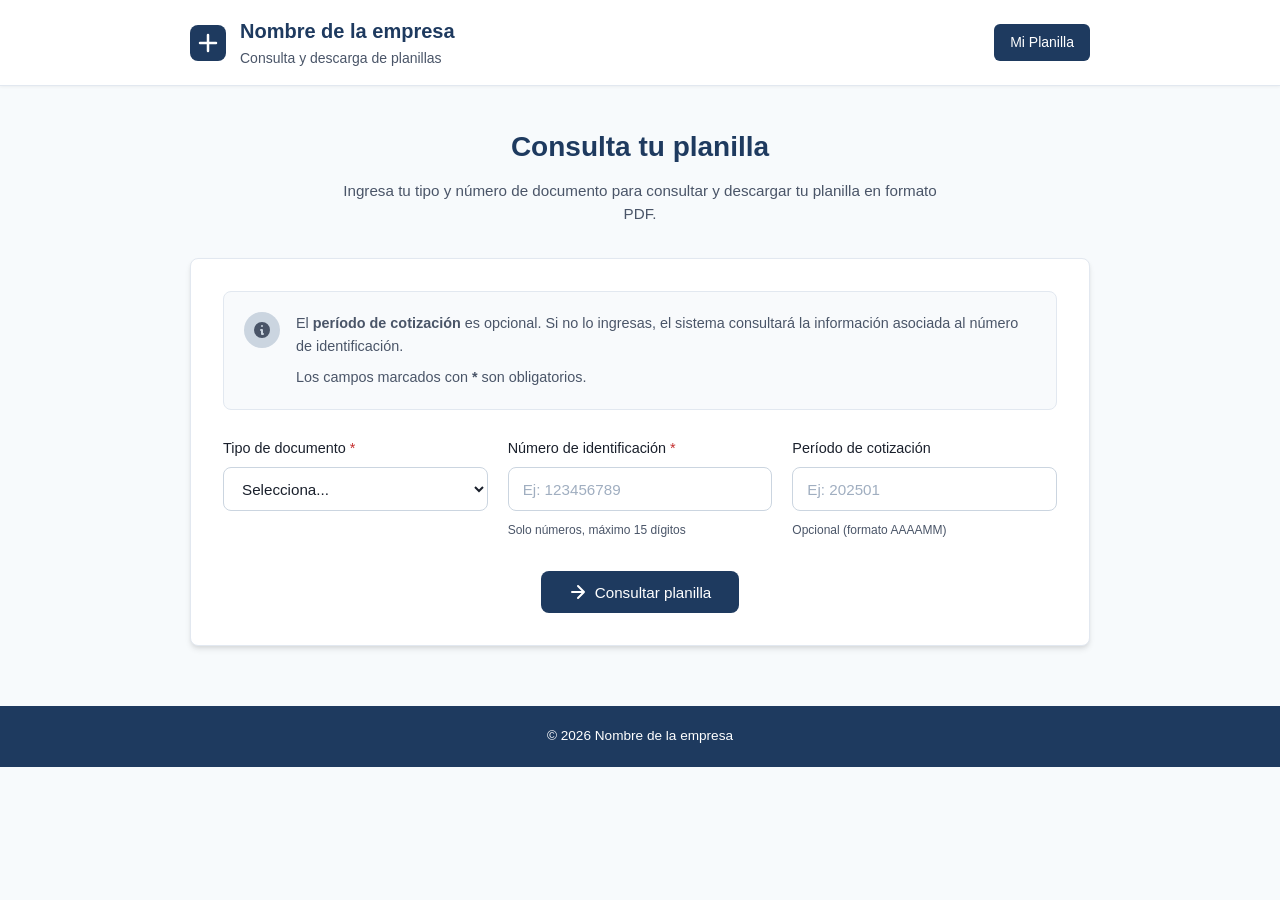
<file: docs/index.html>
<!doctype html>
<html lang="es">
  <head>
    <meta charset="UTF-8" />
    <meta name="viewport" content="width=device-width, initial-scale=1.0" />
    <title>Mi Planilla</title>
    <link rel="stylesheet" href="./styles.css" />
  </head>
  <body>
    <header class="topbar">
      <div class="container topbar__content">
        <div class="brand">
          <div class="brand__logo">
            <svg width="36" height="36" viewBox="0 0 36 36" fill="none">
              <rect width="36" height="36" rx="8" fill="#1e3a5f"/>
              <path d="M10 18h16M18 10v16" stroke="white" stroke-width="2.5" stroke-linecap="round"/>
            </svg>
          </div>
          <div class="brand__text">
            <h1>Nombre de la empresa</h1>
            <p>Consulta y descarga de planillas</p>
          </div>
        </div>
        <div class="topbar__action">
          <a href="." class="pill" title="Recargar página">Mi Planilla</a>
        </div>
      </div>
    </header>

    <main class="main">
      <section class="container">
        <div class="page-header">
          <h2>Consulta tu planilla</h2>
          <p>Ingresa tu tipo y número de documento para consultar y descargar tu planilla en formato PDF.</p>
        </div>

        <section class="card">
          <div class="card__info">
            <div class="info-icon">
              <svg width="20" height="20" viewBox="0 0 20 20" fill="currentColor">
                <path fill-rule="evenodd" d="M18 10a8 8 0 11-16 0 8 8 0 0116 0zm-7-4a1 1 0 11-2 0 1 1 0 012 0zM9 9a1 1 0 000 2v3a1 1 0 001 1h1a1 1 0 100-2v-3a1 1 0 00-1-1H9z" clip-rule="evenodd"/>
              </svg>
            </div>
            <div class="info-content">
              <p>El <strong>período de cotización</strong> es opcional. Si no lo ingresas, el sistema consultará la información asociada al número de identificación.</p>
              <p>Los campos marcados con <strong>*</strong> son obligatorios.</p>
            </div>
          </div>

          <form id="planillaForm" class="form" novalidate>
            <div class="form-row">
              <div class="form-group form-group--flex">
                <label for="tipoDocumento">Tipo de documento <span class="required">*</span></label>
                <select id="tipoDocumento" name="tipoDocumento" required>
                  <option value="">Selecciona...</option>
                  <option value="CC">Cédula de ciudadanía</option>
                  <option value="CE">Cédula de extranjería</option>
                  <option value="PA">Pasaporte</option>
                  <option value="RC">Registro civil</option>
                  <option value="CD">Carné diplomático</option>
                  <option value="SC">Salvo conducto de permanencia</option>
                  <option value="PEP">Permiso especial de permanencia</option>
                  <option value="PPT">Permiso por protección temporal</option>
                </select>
              </div>

              <div class="form-group form-group--flex">
                <label for="numeroDocumento">Número de identificación <span class="required">*</span></label>
                <input
                  type="text"
                  id="numeroDocumento"
                  name="numeroDocumento"
                  placeholder="Ej: 123456789"
                  maxlength="15"
                  inputmode="numeric"
                  required
                />
                <span class="form-hint">Solo números, máximo 15 dígitos</span>
              </div>

              <div class="form-group form-group--flex">
                <label for="periodo">Período de cotización</label>
                <input
                  type="text"
                  id="periodo"
                  name="periodo"
                  placeholder="Ej: 202501"
                  maxlength="6"
                  inputmode="numeric"
                />
                <span class="form-hint">Opcional (formato AAAAMM)</span>
              </div>
            </div>

            <div class="form-actions">
              <button type="submit" id="submitButton" class="btn-primary">
                <svg class="btn-icon" width="18" height="18" viewBox="0 0 18 18" fill="none">
                  <path d="M3 9h12M9 3l6 6-6 6" stroke="currentColor" stroke-width="2" stroke-linecap="round" stroke-linejoin="round"/>
                </svg>
                Consultar planilla
              </button>
            </div>

            <div id="messageBox" class="message hidden" aria-live="polite"></div>
          </form>

          <section id="resultBox" class="result hidden">
            <div class="result__header">
              <h4>Planilla encontrada</h4>
              <p>La planilla fue generada correctamente. Si la descarga no inicia automáticamente, puedes usar el siguiente enlace.</p>
            </div>
            <div class="result__body">
              <a id="downloadLink" class="download-link" href="#" download>
                <svg width="20" height="20" viewBox="0 0 20 20" fill="none">
                  <path d="M10 2v10m0 0l-4-4m4 4l4-4M3 14v3a1 1 0 001 1h12a1 1 0 001-1v-3" stroke="currentColor" stroke-width="1.5" stroke-linecap="round" stroke-linejoin="round"/>
                </svg>
                Descargar PDF
              </a>
            </div>
          </section>
        </section>
      </section>
    </main>

    <footer class="footer-min">
      <div class="container">
        <p>© 2026 Nombre de la empresa</p>
      </div>
    </footer>

    <script src="./app.js"></script>
  </body>
</html>
</file>
<file: docs/styles.css>
:root {
  --primary: #1e3a5f;
  --primary-light: #2c5282;
  --text: #1a202c;
  --text-muted: #4a5568;
  --bg: #f7fafc;
  --white: #ffffff;
  --border: #cbd5e0;
  --border-focus: #1e3a5f;
  --success-bg: #f0fff4;
  --success-text: #276749;
  --error-bg: #fff5f5;
  --error-text: #c53030;
  --info-bg: #ebf8ff;
  --info-text: #2b6cb0;
  --shadow: 0 4px 6px -1px rgba(0, 0, 0, 0.1), 0 2px 4px -1px rgba(0, 0, 0, 0.06);
  --radius: 8px;
}

* {
  box-sizing: border-box;
}

body {
  margin: 0;
  font-family: -apple-system, BlinkMacSystemFont, 'Segoe UI', Roboto, 'Helvetica Neue', Arial, sans-serif;
  background: var(--bg);
  color: var(--text);
  line-height: 1.5;
}

a {
  text-decoration: none;
  color: inherit;
}

.container {
  width: min(900px, calc(100% - 32px));
  margin: 0 auto;
}

.topbar {
  background: var(--white);
  border-bottom: 1px solid #e2e8f0;
  box-shadow: 0 1px 3px rgba(0, 0, 0, 0.05);
}

.topbar__content {
  display: flex;
  align-items: center;
  justify-content: space-between;
  gap: 24px;
  padding: 16px 0;
  min-height: 72px;
}

.brand {
  display: flex;
  align-items: center;
  gap: 14px;
}

.brand__logo {
  display: flex;
  align-items: center;
  justify-content: center;
}

.brand__text h1 {
  margin: 0;
  font-size: 1.25rem;
  font-weight: 600;
  color: var(--primary);
}

.brand__text p {
  margin: 2px 0 0;
  font-size: 0.875rem;
  color: var(--text-muted);
}

.pill {
  display: inline-flex;
  align-items: center;
  justify-content: center;
  padding: 8px 16px;
  border-radius: 6px;
  font-weight: 500;
  font-size: 0.875rem;
  background: var(--primary);
  color: var(--white);
}

.main {
  padding: 40px 0 60px;
}

.page-header {
  text-align: center;
  margin-bottom: 32px;
}

.page-header h2 {
  margin: 0;
  font-size: 1.75rem;
  font-weight: 600;
  color: var(--primary);
}

.page-header p {
  margin: 12px auto 0;
  max-width: 600px;
  color: var(--text-muted);
  font-size: 0.95rem;
}

.card {
  background: var(--white);
  border-radius: var(--radius);
  padding: 32px;
  border: 1px solid #e2e8f0;
  box-shadow: var(--shadow);
}

.card__info {
  display: flex;
  gap: 16px;
  background: #f8fafc;
  border-radius: var(--radius);
  padding: 20px;
  border: 1px solid #e2e8f0;
  margin-bottom: 28px;
}

.info-icon {
  flex-shrink: 0;
  width: 36px;
  height: 36px;
  display: flex;
  align-items: center;
  justify-content: center;
  background: #cbd5e0;
  border-radius: 50%;
  color: var(--text-muted);
}

.info-content p {
  margin: 0 0 8px;
  font-size: 0.9rem;
  color: var(--text-muted);
  line-height: 1.6;
}

.info-content p:last-child {
  margin-bottom: 0;
}

.form {
  display: flex;
  flex-direction: column;
  gap: 24px;
}

.form-row {
  display: flex;
  gap: 20px;
  align-items: flex-start;
}

.form-group {
  display: flex;
  flex-direction: column;
  gap: 8px;
}

.form-group--flex {
  flex: 1;
}

.form-group label {
  font-weight: 500;
  font-size: 0.9rem;
  color: var(--text);
}

.required {
  color: var(--error-text);
}

.form-group input,
.form-group select {
  width: 100%;
  height: 44px;
  border: 1px solid var(--border);
  border-radius: var(--radius);
  background: var(--white);
  padding: 0 14px;
  font-size: 0.95rem;
  color: var(--text);
  outline: none;
  transition: border-color 0.2s ease, box-shadow 0.2s ease;
}

.form-group input::placeholder {
  color: #a0aec0;
}

.form-group input:focus,
.form-group select:focus {
  border-color: var(--border-focus);
  box-shadow: 0 0 0 3px rgba(30, 58, 95, 0.1);
}

.form-group input.error,
.form-group select.error {
  border-color: var(--error-text);
  box-shadow: 0 0 0 3px rgba(197, 48, 48, 0.1);
}

.form-hint {
  font-size: 0.75rem;
  color: var(--text-muted);
  margin-top: 2px;
}

.form-actions {
  display: flex;
  justify-content: center;
  padding-top: 8px;
}

.btn-primary {
  display: inline-flex;
  align-items: center;
  justify-content: center;
  gap: 8px;
  background: var(--primary);
  color: var(--white);
  border: none;
  border-radius: var(--radius);
  padding: 12px 28px;
  font-size: 0.95rem;
  font-weight: 500;
  cursor: pointer;
  transition: background 0.2s ease, transform 0.15s ease;
}

.btn-primary:hover {
  background: var(--primary-light);
  transform: translateY(-1px);
}

.btn-primary:disabled {
  opacity: 0.7;
  cursor: not-allowed;
  transform: none;
}

.btn-icon {
  flex-shrink: 0;
}

.message {
  border-radius: var(--radius);
  padding: 14px 16px;
  font-size: 0.9rem;
  text-align: center;
}

.message--error {
  background: var(--error-bg);
  color: var(--error-text);
  border: 1px solid #feb2b2;
}

.message--success {
  background: var(--success-bg);
  color: var(--success-text);
  border: 1px solid #9ae6b4;
}

.message--info {
  background: var(--info-bg);
  color: var(--info-text);
  border: 1px solid #90cdf4;
}

.message__content {
  display: inline-flex;
  align-items: center;
  gap: 10px;
}

.spinner {
  width: 16px;
  height: 16px;
  border: 2px solid rgba(43, 108, 176, 0.2);
  border-top-color: var(--info-text);
  border-radius: 50%;
  animation: spin 0.8s linear infinite;
}

@keyframes spin {
  to { transform: rotate(360deg); }
}

.hidden {
  display: none !important;
}

.result {
  margin-top: 24px;
  border: 1px solid #e2e8f0;
  border-radius: var(--radius);
  overflow: hidden;
}

.result__header {
  background: var(--primary);
  color: var(--white);
  padding: 16px 20px;
}

.result__header h4 {
  margin: 0 0 6px;
  font-size: 1rem;
  font-weight: 500;
}

.result__header p {
  margin: 0;
  font-size: 0.85rem;
  opacity: 0.9;
}

.result__body {
  padding: 20px;
  background: var(--white);
}

.download-link {
  display: inline-flex;
  align-items: center;
  gap: 8px;
  padding: 12px 20px;
  border-radius: var(--radius);
  background: #edf2f7;
  border: 1px solid #e2e8f0;
  color: var(--primary);
  font-weight: 500;
  font-size: 0.9rem;
  transition: background 0.2s ease;
}

.download-link:hover {
  background: #e2e8f0;
}

.footer-min {
  background: var(--primary);
  padding: 20px 0;
}

.footer-min p {
  margin: 0;
  text-align: center;
  color: var(--white);
  font-size: 0.85rem;
}

@media (max-width: 768px) {
  .form-row {
    flex-direction: column;
  }

  .topbar__content {
    flex-direction: column;
    align-items: flex-start;
    gap: 12px;
  }

  .page-header h2 {
    font-size: 1.5rem;
  }

  .card {
    padding: 24px;
  }

  .form-actions {
    flex-direction: column;
  }

  .btn-primary {
    width: 100%;
  }
}
</file>
